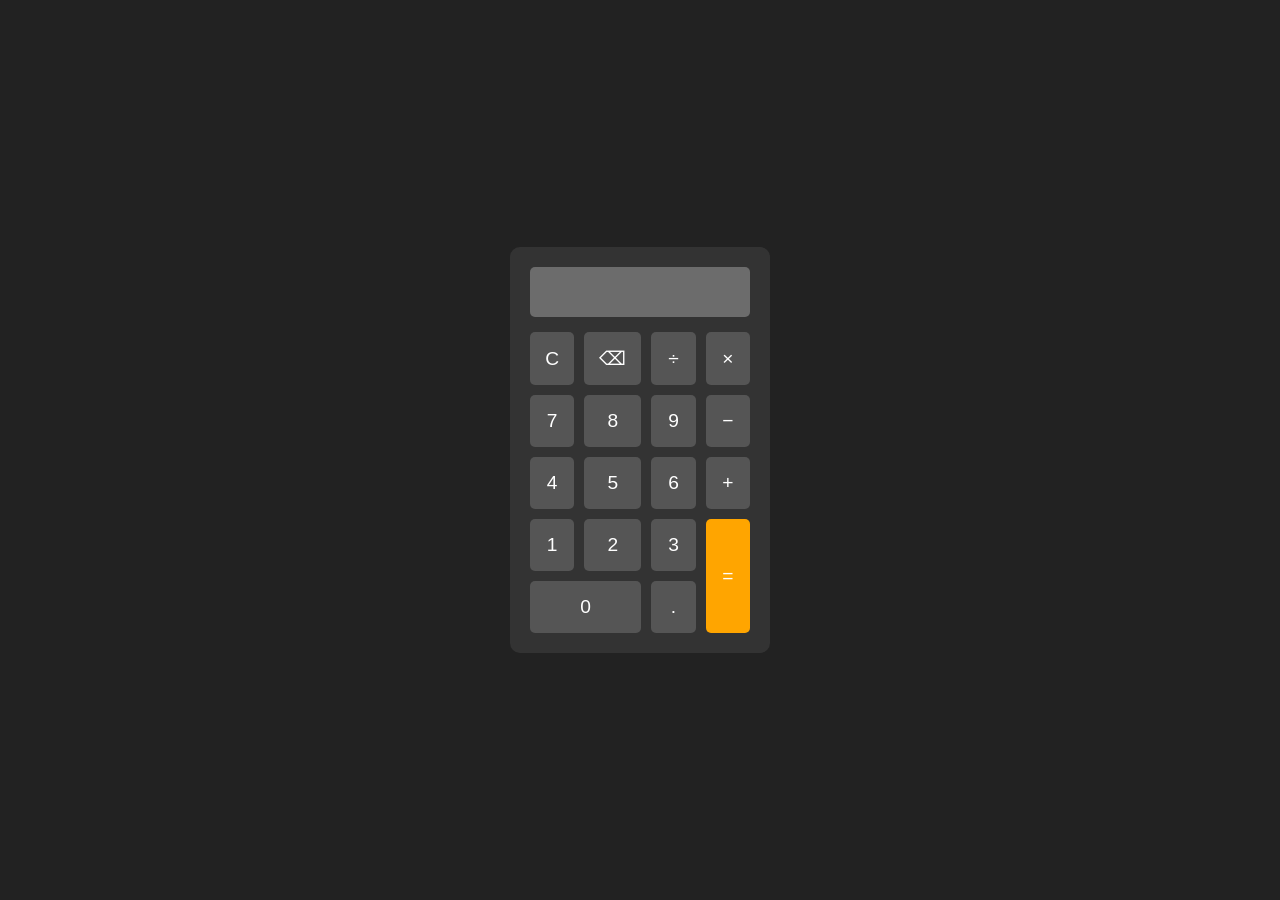
<file: Calculator/index.html>
<!DOCTYPE html>
<html lang="en">
<head>
  <meta charset="UTF-8">
  <meta name="viewport" content="width=device-width, initial-scale=1.0">
  <title>Calculator</title>
  <link rel="stylesheet" href="style.css">
</head>
<body>

  <div class="calculator">
    <input type="text" id="display" disabled>

    <div class="buttons">
      <button onclick="clearDisplay()">C</button>
      <button onclick="deleteLast()">⌫</button>
      <button onclick="append('/')">÷</button>
      <button onclick="append('*')">×</button>

      <button onclick="append('7')">7</button>
      <button onclick="append('8')">8</button>
      <button onclick="append('9')">9</button>
      <button onclick="append('-')">−</button>

      <button onclick="append('4')">4</button>
      <button onclick="append('5')">5</button>
      <button onclick="append('6')">6</button>
      <button onclick="append('+')">+</button>

      <button onclick="append('1')">1</button>
      <button onclick="append('2')">2</button>
      <button onclick="append('3')">3</button>
      <button class="equal" onclick="calculate()">=</button>

      <button onclick="append('0')" class="zero">0</button>
      <button onclick="append('.')">.</button>
    </div>
  </div>

  <script>
    let display = document.getElementById("display");

    function append(value) {
      display.value += value;
    }

    function clearDisplay() {
      display.value = "";
    }

    function deleteLast() {
      display.value = display.value.slice(0, -1);
    }

    function calculate() {
      try {
        display.value = eval(display.value);
      } catch {
        display.value = "Error";
      }
    }
  </script>

</body>
</html>
</file>
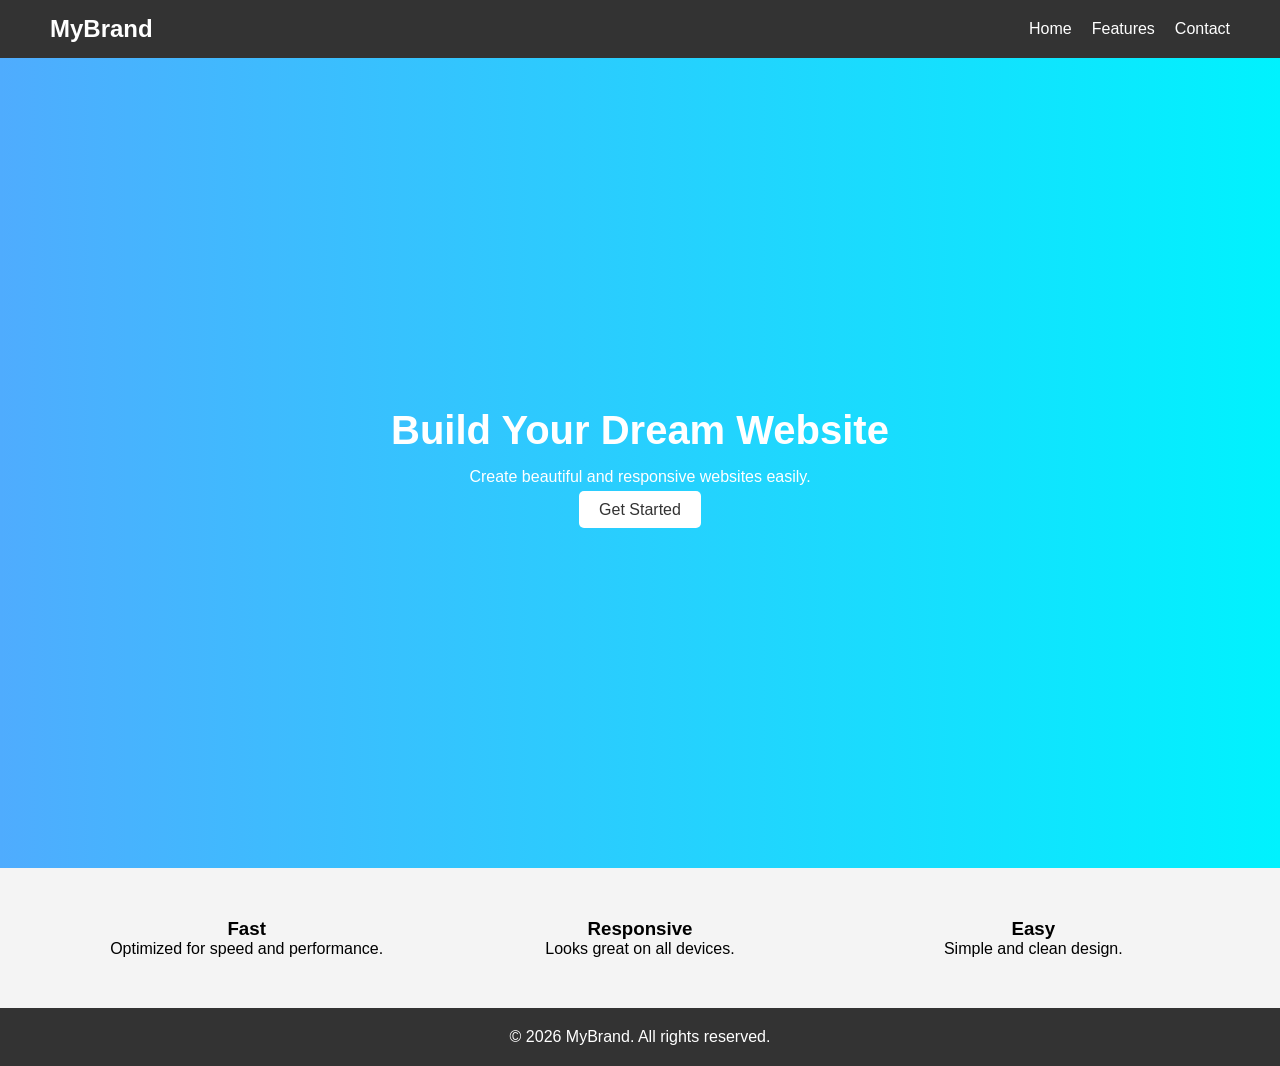
<file: Landing Page/index.html>
<!DOCTYPE html>
<html lang="en">
<head>
    <meta charset="UTF-8">
    <meta name="viewport" content="width=device-width, initial-scale=1.0">
    <title>Landing Page</title>
    <link rel="stylesheet" href="style.css">
</head>
<body>

    <!-- Navbar -->
    <header>
        <nav class="navbar">
            <h1 class="logo">MyBrand</h1>
            <ul class="nav-links">
                <li><a href="#">Home</a></li>
                <li><a href="#">Features</a></li>
                <li><a href="#">Contact</a></li>
            </ul>
        </nav>
    </header>

    <!-- Hero Section -->
    <section class="hero">
        <div class="hero-content">
            <h2>Build Your Dream Website</h2>
            <p>Create beautiful and responsive websites easily.</p>
            <a href="#" class="btn">Get Started</a>
        </div>
    </section>

    <!-- Features -->
    <section class="features">
        <div class="feature">
            <h3>Fast</h3>
            <p>Optimized for speed and performance.</p>
        </div>
        <div class="feature">
            <h3>Responsive</h3>
            <p>Looks great on all devices.</p>
        </div>
        <div class="feature">
            <h3>Easy</h3>
            <p>Simple and clean design.</p>
        </div>
    </section>

    <!-- Footer -->
    <footer>
        <p>© 2026 MyBrand. All rights reserved.</p>
    </footer>

</body>
</html>
</file>
<file: Calculator/style.css>
* {
  box-sizing: border-box;
  margin: 0;
  padding: 0;
  font-family: Arial, sans-serif;
}

body {
  display: flex;
  justify-content: center;
  align-items: center;
  height: 100vh;
  background: #222;
}

.calculator {
  background: #333;
  padding: 20px;
  border-radius: 10px;
  width: 260px;
}

#display {
  width: 100%;
  height: 50px;
  margin-bottom: 15px;
  text-align: right;
  padding: 10px;
  font-size: 1.5rem;
  border: none;
  border-radius: 5px;
}

.buttons {
  display: grid;
  grid-template-columns: repeat(4, 1fr);
  gap: 10px;
}

button {
  padding: 15px;
  font-size: 1.2rem;
  border: none;
  border-radius: 5px;
  background: #555;
  color: white;
  cursor: pointer;
}

button:hover {
  background: #777;
}

.equal {
  background: orange;
  grid-row: span 2;
}

.zero {
  grid-column: span 2;
}
</file>
<file: Landing Page/style.css>
* {
    margin: 0;
    padding: 0;
    box-sizing: border-box;
    font-family: Arial, sans-serif;
}

/* Navbar */
.navbar {
    display: flex;
    justify-content: space-between;
    align-items: center;
    padding: 15px 50px;
    background: #333;
    color: #fff;
}

.nav-links {
    list-style: none;
    display: flex;
}

.nav-links li {
    margin-left: 20px;
}

.nav-links a {
    color: white;
    text-decoration: none;
}

/* Hero Section */
.hero {
    height: 90vh;
    background: linear-gradient(to right, #4facfe, #00f2fe);
    display: flex;
    justify-content: center;
    align-items: center;
    text-align: center;
    color: white;
}

.hero h2 {
    font-size: 2.5rem;
}

.hero p {
    margin: 15px 0;
}

.btn {
    padding: 10px 20px;
    background: white;
    color: #333;
    text-decoration: none;
    border-radius: 5px;
}

/* Features */
.features {
    display: flex;
    justify-content: space-around;
    padding: 50px;
    background: #f4f4f4;
}

.feature {
    text-align: center;
    width: 30%;
}

/* Footer */
footer {
    text-align: center;
    padding: 20px;
    background: #333;
    color: white;
}

/* Responsive */
@media (max-width: 768px) {
    .features {
        flex-direction: column;
        align-items: center;
    }

    .feature {
        width: 80%;
        margin-bottom: 20px;
    }
}
</file>
